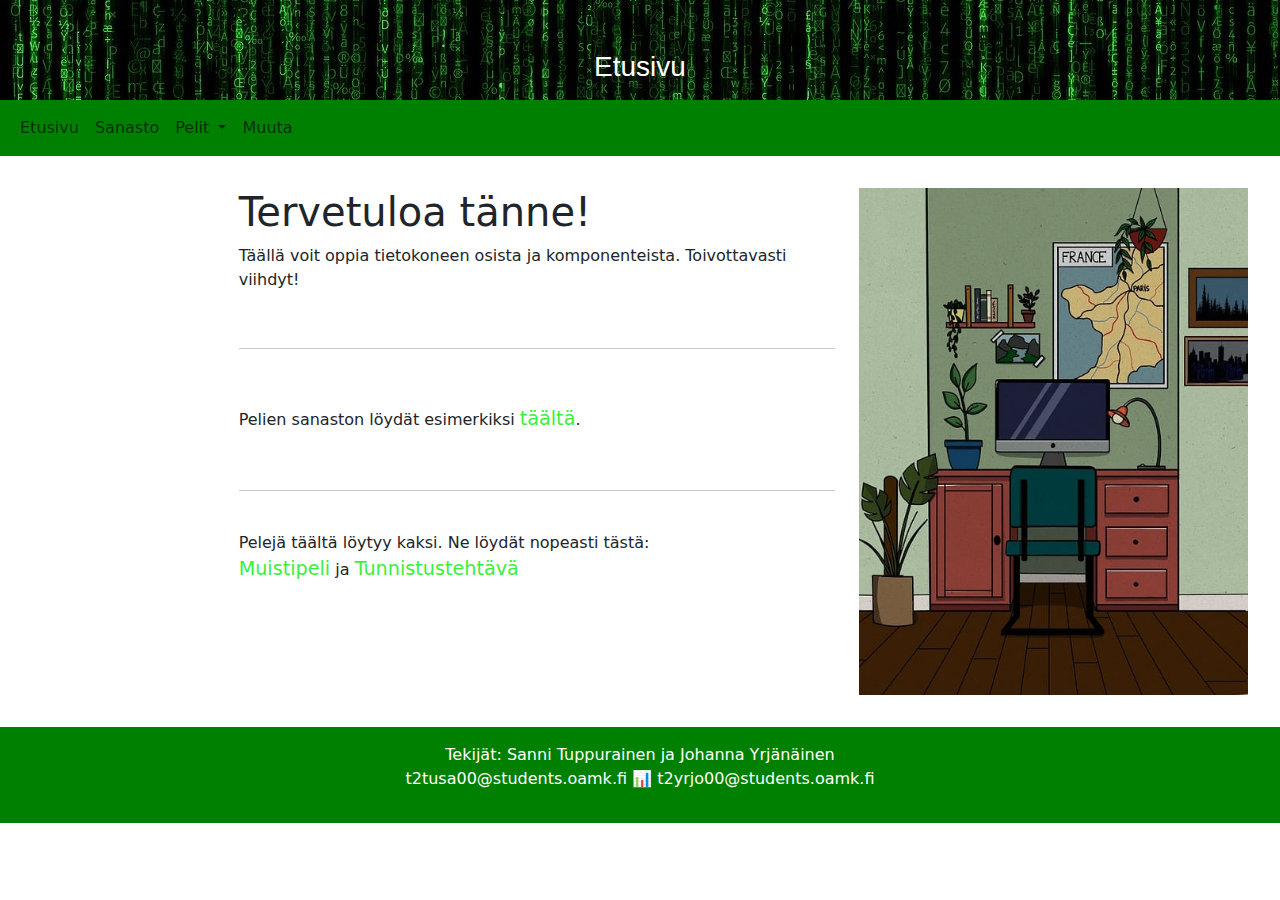
<file: index.html>
<!DOCTYPE html>
<html lang="en">
<head>
    <meta charset="UTF-8">
    <meta name="viewport" content="width=device-width, initial-scale=1.0">
    <title>Web-projekti</title>
    <link rel="icon" href="/pictures/lougo2.png">
    <link href="./css/style.css" rel="stylesheet">
    <link href="https://cdn.jsdelivr.net/npm/bootstrap@5.3.3/dist/css/bootstrap.min.css" rel="stylesheet" integrity="sha384-QWTKZyjpPEjISv5WaRU9OFeRpok6YctnYmDr5pNlyT2bRjXh0JMhjY6hW+ALEwIH" crossorigin="anonymous">
</head>
<body>
    <header>
        <div id="header">
            <img src="./pictures/matrix.jpg" height="100" width="100">
            <h3>Etusivu</h3>
        </div>
    </header>
    

    <nav class="navbar navbar-expand-md">
        <div class="container-fluid">
            <button class="navbar-toggler" type="button"
                data-bs-toggle="collapse"
                data-bs-target="#mainmenu"
                aria-controls="mainmenu"
                aria aria-expanded="false"
                aria-label="Toggle navigation">
                <span class="navbar-toggler-icon"></span>
            </button>
            <div class="collapse navbar-collapse" id="mainmenu">
                <ul class="navbar-nav">
                    <li class="nav-item"><a class="nav-link" href="/index.html">Etusivu</a></li>
                    <li class="nav-item"><a class="nav-link" href="/kooste.html">Sanasto</a></li>
                    
                    <li class="nav-item dropdown">
                        <a class="nav-link dropdown-toggle" href="#" id="navbarDropdown" data-bs-toggle="dropdown" aria-haspopup="true" aria-expanded="false">
                            Pelit
                        </a>
                        <div class="dropdown-menu" aria-labelledby="navbarDropdown">
                            <a class="dropdown-item" href="/muistipeli.html">Muistipeli</a>
                            <a class="dropdown-item" href="/tunnistusteht.html">Tunnistustehtävä</a>
                        </div>
                    </li>
                    <li class="nav-item"><a class="nav-link" href="/info.html">Muuta</a></li>
                </ul>
            </div>
        </div>
    </nav>

   
    
    <div class="row featurette" id="content">
        <div class="col-md-2">
            
        </div>
       <div class="col-md-6">
            <h1>Tervetuloa tänne!</h1>
            <p>Täällä voit oppia tietokoneen osista ja komponenteista. Toivottavasti viihdyt!</p>
            <br><hr><br>
            <p></p>
            <p>Pelien sanaston löydät esimerkiksi <a href="/kooste.html">täältä</a>.</p>
            <br><hr><br>
            <p>
                Pelejä täältä löytyy kaksi. 
                Ne löydät nopeasti tästä:
                <br><a href="/muistipeli.html">Muistipeli</a> ja <a href="/tunnistusteht.html">Tunnistustehtävä</a>
            </p>
        </div>
        <div class="col-md-4">
            <img class="featurette-image img-fluid mx-auto" src="./pictures/computer-7498415_640.jpg" width="400px" height="400px">
        </div>

    </div>

    <footer>
        <p>Tekijät: Sanni Tuppurainen ja Johanna Yrjänäinen <br> t2tusa00@students.oamk.fi &#128202 t2yrjo00@students.oamk.fi</p>
    </footer>
</body>

<script src="https://cdn.jsdelivr.net/npm/bootstrap@5.3.3/dist/js/bootstrap.bundle.min.js" integrity="sha384-YvpcrYf0tY3lHB60NNkmXc5s9fDVZLESaAA55NDzOxhy9GkcIdslK1eN7N6jIeHz" crossorigin="anonymous"></script>
</html>
</file>
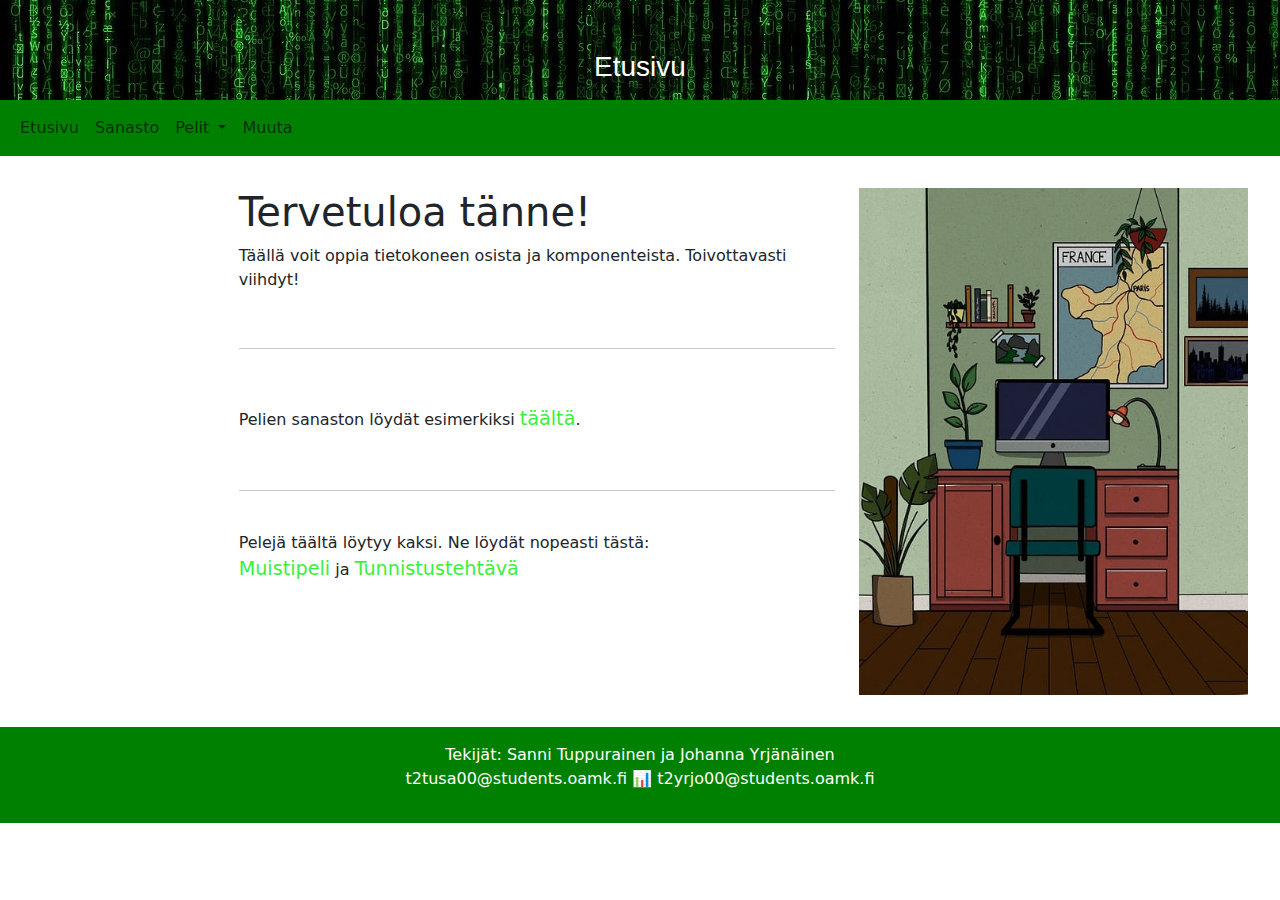
<file: etusivu.html>
<!DOCTYPE html>
<html lang="en">
<head>
    <meta charset="UTF-8">
    <meta name="viewport" content="width=device-width, initial-scale=1.0">
    <title>Web-projekti</title>
    <link rel="icon" href="/pictures/lougo2.png">
    <link href="./css/style.css" rel="stylesheet">
    <link href="https://cdn.jsdelivr.net/npm/bootstrap@5.3.3/dist/css/bootstrap.min.css" rel="stylesheet" integrity="sha384-QWTKZyjpPEjISv5WaRU9OFeRpok6YctnYmDr5pNlyT2bRjXh0JMhjY6hW+ALEwIH" crossorigin="anonymous">
</head>
<body>
    <header>
        <div id="header">
            <img src="./pictures/matrix.jpg" height="100" width="100">
            <h3>Etusivu</h3>
        </div>
    </header>
    

    <nav class="navbar navbar-expand-md">
        <div class="container-fluid">
            <button class="navbar-toggler" type="button"
                data-bs-toggle="collapse"
                data-bs-target="#mainmenu"
                aria-controls="mainmenu"
                aria aria-expanded="false"
                aria-label="Toggle navigation">
                <span class="navbar-toggler-icon"></span>
            </button>
            <div class="collapse navbar-collapse" id="mainmenu">
                <ul class="navbar-nav">
                    <li class="nav-item"><a class="nav-link" href="./etusivu.html">Etusivu</a></li>
                    <li class="nav-item"><a class="nav-link" href="./kooste.html">Sanasto</a></li>
                    
                    <li class="nav-item dropdown">
                        <a class="nav-link dropdown-toggle" href="#" id="navbarDropdown" data-bs-toggle="dropdown" aria-haspopup="true" aria-expanded="false">
                            Pelit
                        </a>
                        <div class="dropdown-menu" aria-labelledby="navbarDropdown">
                            <a class="dropdown-item" href="./muistipeli.html">Muistipeli</a>
                            <a class="dropdown-item" href="./tunnistusteht.html">Tunnistustehtävä</a>
                        </div>
                    </li>
                    <li class="nav-item"><a class="nav-link" href="./info.html">Muuta</a></li>
                </ul>
            </div>
        </div>
    </nav>

   
    
    <div class="row featurette" id="content">
        <div class="col-md-2">
            
        </div>
       <div class="col-md-6">
            <h1>Tervetuloa tänne!</h1>
            <p>Täällä voit oppia tietokoneen osista ja komponenteista. Toivottavasti viihdyt!</p>
            <br><hr><br>
            <p></p>
            <p>Pelien sanaston löydät esimerkiksi <a href="./kooste.html">täältä</a>.</p>
            <br><hr><br>
            <p>
                Pelejä täältä löytyy kaksi. 
                Ne löydät nopeasti tästä:
                <br><a href="./muistipeli.html">Muistipeli</a> ja <a href="./tunnistusteht.html">Tunnistustehtävä</a>
            </p>
        </div>
        <div class="col-md-4">
            <img class="featurette-image img-fluid mx-auto" src="./pictures/computer-7498415_640.jpg" width="400px" height="400px">
        </div>

    </div>

    <footer>
        <p>Tekijät: Sanni Tuppurainen ja Johanna Yrjänäinen <br> t2tusa00@students.oamk.fi &#128202 t2yrjo00@students.oamk.fi</p>
    </footer>
</body>

<script src="https://cdn.jsdelivr.net/npm/bootstrap@5.3.3/dist/js/bootstrap.bundle.min.js" integrity="sha384-YvpcrYf0tY3lHB60NNkmXc5s9fDVZLESaAA55NDzOxhy9GkcIdslK1eN7N6jIeHz" crossorigin="anonymous"></script>
</html>
</file>
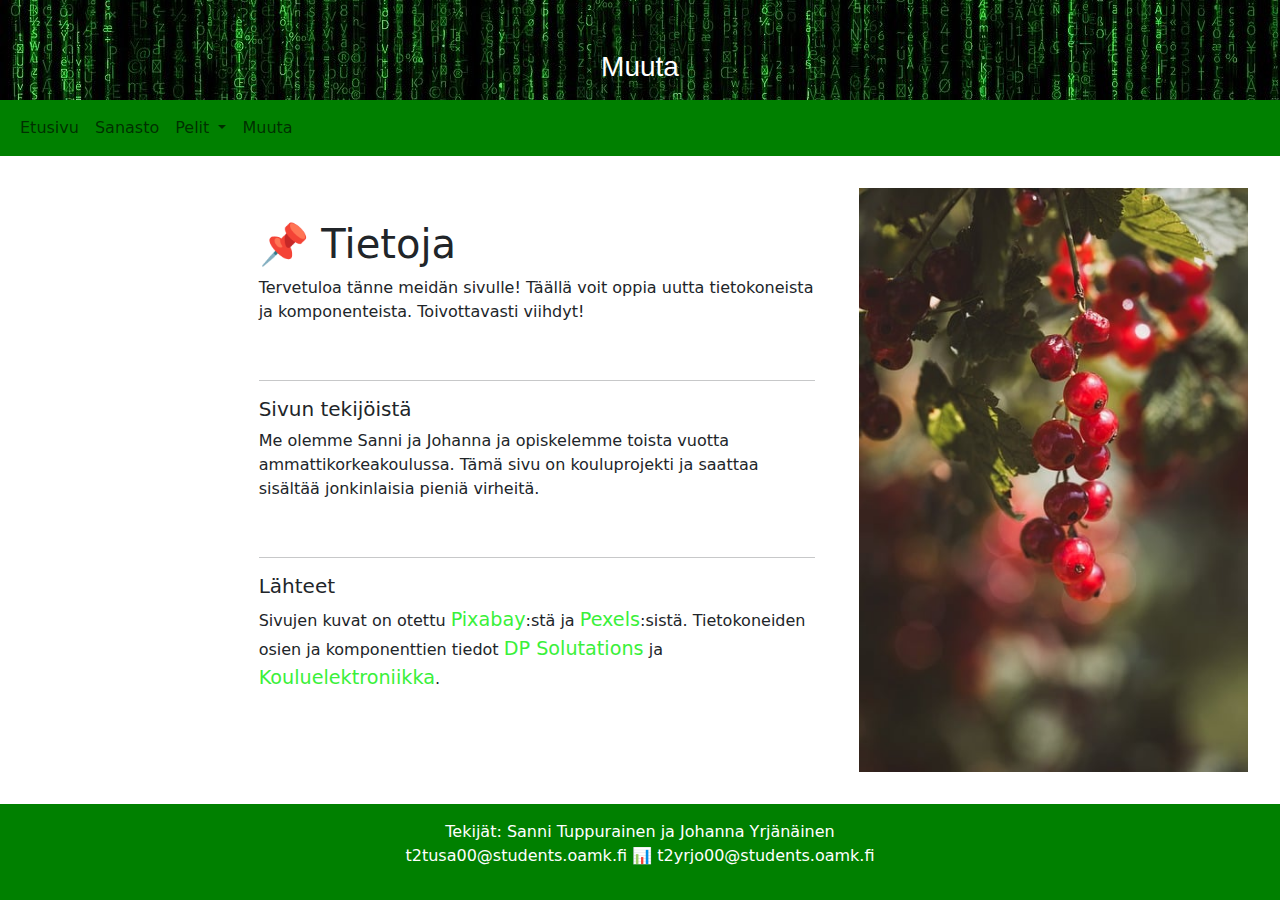
<file: info.html>
<!DOCTYPE html>
<html lang="en">
<head>
    <meta charset="UTF-8">
    <meta name="viewport" content="width=device-width, initial-scale=1.0">
    <title>Muuta - Wprojekti</title>
    <link rel="icon" href="/pictures/lougo2.png">
    <link href="./css/style.css" rel="stylesheet">
    <link href="https://cdn.jsdelivr.net/npm/bootstrap@5.3.3/dist/css/bootstrap.min.css" rel="stylesheet" integrity="sha384-QWTKZyjpPEjISv5WaRU9OFeRpok6YctnYmDr5pNlyT2bRjXh0JMhjY6hW+ALEwIH" crossorigin="anonymous">
</head>
<body>
    <header>
        <div id="header">
            <img src="./pictures/matrix.jpg" height="100" width="100">
            <h3>Muuta</h3>
        </div>
    </header>
    

    <nav class="navbar navbar-expand-md">
        <div class="container-fluid">
            <button class="navbar-toggler" type="button"
                data-bs-toggle="collapse"
                data-bs-target="#mainmenu"
                aria-controls="mainmenu"
                aria aria-expanded="false"
                aria-label="Toggle navigation">
                <span class="navbar-toggler-icon"></span>
            </button>
            <div class="collapse navbar-collapse" id="mainmenu">
                <ul class="navbar-nav">
                    <li class="nav-item"><a class="nav-link" href="./etusivu.html">Etusivu</a></li>
                    <li class="nav-item"><a class="nav-link" href="./kooste.html">Sanasto</a></li>
                    
                    <li class="nav-item dropdown">
                        <a class="nav-link dropdown-toggle" href="#" id="navbarDropdown" data-bs-toggle="dropdown" aria-haspopup="true" aria-expanded="false">
                            Pelit
                        </a>
                        <div class="dropdown-menu" aria-labelledby="navbarDropdown">
                            <a class="dropdown-item" href="./muistipeli.html">Muistipeli</a>
                            <a class="dropdown-item" href="./tunnistusteht.html">Tunnistustehtävä</a>
                        </div>
                    </li>
                    <li class="nav-item"><a class="nav-link" href="./info.html">Muuta</a></li>
                </ul>
            </div>
        </div>
    </nav>

    
    <div class="row featurette" id="content">
        <div class="col-md-2">
            
        </div>
       <div class="col-md-6" id="content">    
            <h1>&#128204 Tietoja </h1>
            <p>Tervetuloa tänne meidän sivulle! Täällä voit oppia uutta tietokoneista ja komponenteista. Toivottavasti viihdyt!</p>
            <br><hr>
            <h5>Sivun tekijöistä</h5>
            <p>Me olemme Sanni ja Johanna ja opiskelemme toista vuotta ammattikorkeakoulussa. Tämä sivu on kouluprojekti ja saattaa sisältää jonkinlaisia pieniä virheitä. </p>
            <br><hr>
            <h5>Lähteet</h5>
            <p>Sivujen kuvat on otettu <a href="https://pixabay.com/">Pixabay</a>:stä ja <a href="https://www.pexels.com/fi-fi/">Pexels</a>:sistä. Tietokoneiden osien ja komponenttien tiedot <a href="https://www.dpsolutions.com/success-center/it-terminology-glossary">DP Solutations</a> ja <a href="https://www.kouluelektroniikka.fi/tuotteet/elektroniikan-komponentit-ja-tarvikkeet">Kouluelektroniikka</a>. </p>
        </div>
        <div class="col-md-4">
            <img class="featurette-image img-fluid mx-auto" src="./pictures/red-8268266_640.jpg" width="400px" height="400px">
        </div>

    </div>

    <footer>
        <p>Tekijät: Sanni Tuppurainen ja Johanna Yrjänäinen <br> t2tusa00@students.oamk.fi &#128202 t2yrjo00@students.oamk.fi</p>
    </footer>
</body>

<script src="https://cdn.jsdelivr.net/npm/bootstrap@5.3.3/dist/js/bootstrap.bundle.min.js" integrity="sha384-YvpcrYf0tY3lHB60NNkmXc5s9fDVZLESaAA55NDzOxhy9GkcIdslK1eN7N6jIeHz" crossorigin="anonymous"></script>
</html>
</file>
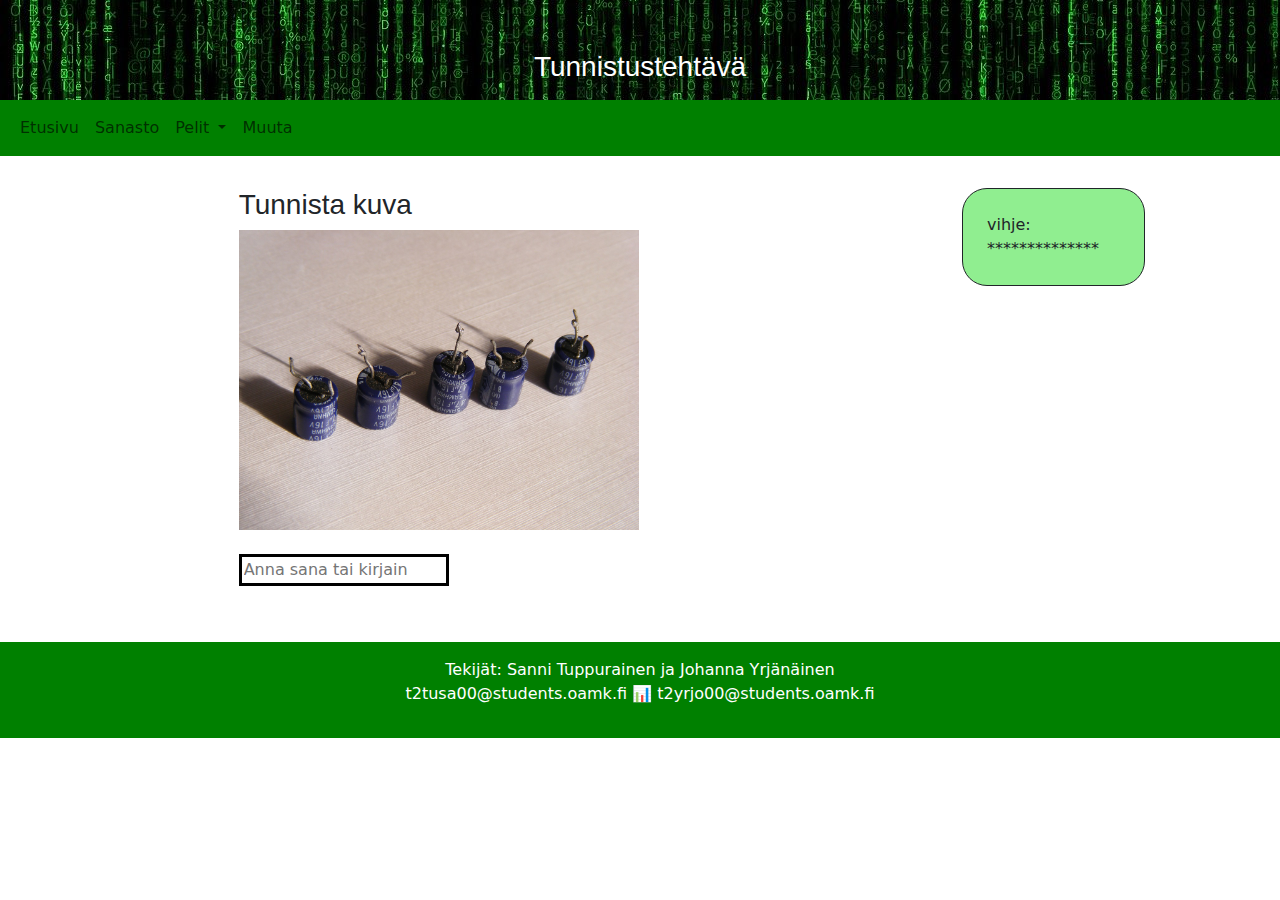
<file: tunnistusteht.html>
<!DOCTYPE html>
<html lang="en">
<head>
    <meta charset="UTF-8">
    <meta name="viewport" content="width=device-width, initial-scale=1.0">
    <title>Tunnistustehtävä - Wprojekti</title>
    <link rel="icon" href="/pictures/lougo2.png">
    <link href="./css/style.css" rel="stylesheet">
    <link href="./css/tunnistusstyle.css" rel="stylesheet">
    <link href="https://cdn.jsdelivr.net/npm/bootstrap@5.3.3/dist/css/bootstrap.min.css" rel="stylesheet" integrity="sha384-QWTKZyjpPEjISv5WaRU9OFeRpok6YctnYmDr5pNlyT2bRjXh0JMhjY6hW+ALEwIH" crossorigin="anonymous">
</head>
<body>
    <header>
        <div id="header">
            <img src="./pictures/matrix.jpg" height="100" width="100">
            <h3>Tunnistustehtävä</h3>
        </div>
    </header>
    

    <nav class="navbar navbar-expand-md">
        <div class="container-fluid">
            <button class="navbar-toggler" type="button"
                data-bs-toggle="collapse"
                data-bs-target="#mainmenu"
                aria-controls="mainmenu"
                aria aria-expanded="false"
                aria-label="Toggle navigation">
                <span class="navbar-toggler-icon"></span>
            </button>
            <div class="collapse navbar-collapse" id="mainmenu">
                <ul class="navbar-nav">
                    <li class="nav-item"><a class="nav-link" href="./etusivu.html">Etusivu</a></li>
                    <li class="nav-item"><a class="nav-link" href="./kooste.html">Sanasto</a></li>
                    
                    <li class="nav-item dropdown">
                        <a class="nav-link dropdown-toggle" href="#" id="navbarDropdown" data-bs-toggle="dropdown" aria-haspopup="true" aria-expanded="false">
                            Pelit
                        </a>
                        <div class="dropdown-menu" aria-labelledby="navbarDropdown">
                            <a class="dropdown-item" href="./muistipeli.html">Muistipeli</a>
                            <a class="dropdown-item" href="./tunnistusteht.html">Tunnistustehtävä</a>
                        </div>
                    </li>
                    <li class="nav-item"><a class="nav-link" href="./info.html">Muuta</a></li>
                </ul>
            </div>
        </div>
    </nav>

    
    <div class="row featurette" id="content">
        <div class="col-md-2">
            
        </div>
       <div class="col-md-7">
            <h3>Tunnista kuva</h3>
            <img src="./pictures/sanasto/akku.jpg" id="kuva" width="400">
            <form>
                
                <br>
                <input placeholder="Anna sana tai kirjain"/>
            </form>
            <br>

        </div>
        <div class="col-md-2">
            <div id="vihje">vihje: <output></output> </div>
        </div>
    </div> 

    <footer>
        <p>Tekijät: Sanni Tuppurainen ja Johanna Yrjänäinen <br> t2tusa00@students.oamk.fi &#128202 t2yrjo00@students.oamk.fi</p>
    </footer>
</body>

<script src="https://cdn.jsdelivr.net/npm/bootstrap@5.3.3/dist/js/bootstrap.bundle.min.js" integrity="sha384-YvpcrYf0tY3lHB60NNkmXc5s9fDVZLESaAA55NDzOxhy9GkcIdslK1eN7N6jIeHz" crossorigin="anonymous"></script>
<script src="./js/tunnistus.js"></script>
</html>
</file>
<file: css/style.css>
html {
    background-color: lightgreen;
}

body {
    min-height: 100vh;
}

#header {
    position: relative;
    text-align: center;
}
#header img {
    width: 100%;
    height: 100px;
    object-fit: cover;
 }

#header h3 {
    position: absolute;
    top: 50%;
    bottom: 50%;
    left: 50%;
    color: white;
    transform: translate(-50%, -50%);
}

nav {
    background-color: green;
}

#content {
    padding: 2em;

    vertical-align: middle;
}

#content a {
    text-decoration: none;
    font-size: larger;
    color: rgb(58, 240, 58);
}

h3 {
    font-family: Arial, Helvetica, sans-serif;
}

.container {
    margin-top: 25px;
    padding-bottom: 25px;
    border-bottom: 1px solid #000;
}

#väliä {
    padding: 50px;
}

footer {
    background-color: green;
    text-align: center;
    padding: 1em;
    color: white;  
    bottom: 0;
    width: 100%;
}
</file>
<file: css/tunnistusstyle.css>
img {
    max-width: 100%;
}

input {
    border: 3px solid;
}

#vihje {
    padding: 1.5em;
    border: 1px solid;
    border-radius: 25px 25px;
    background-color: lightgreen;
    width: 100%;
}
</file>
